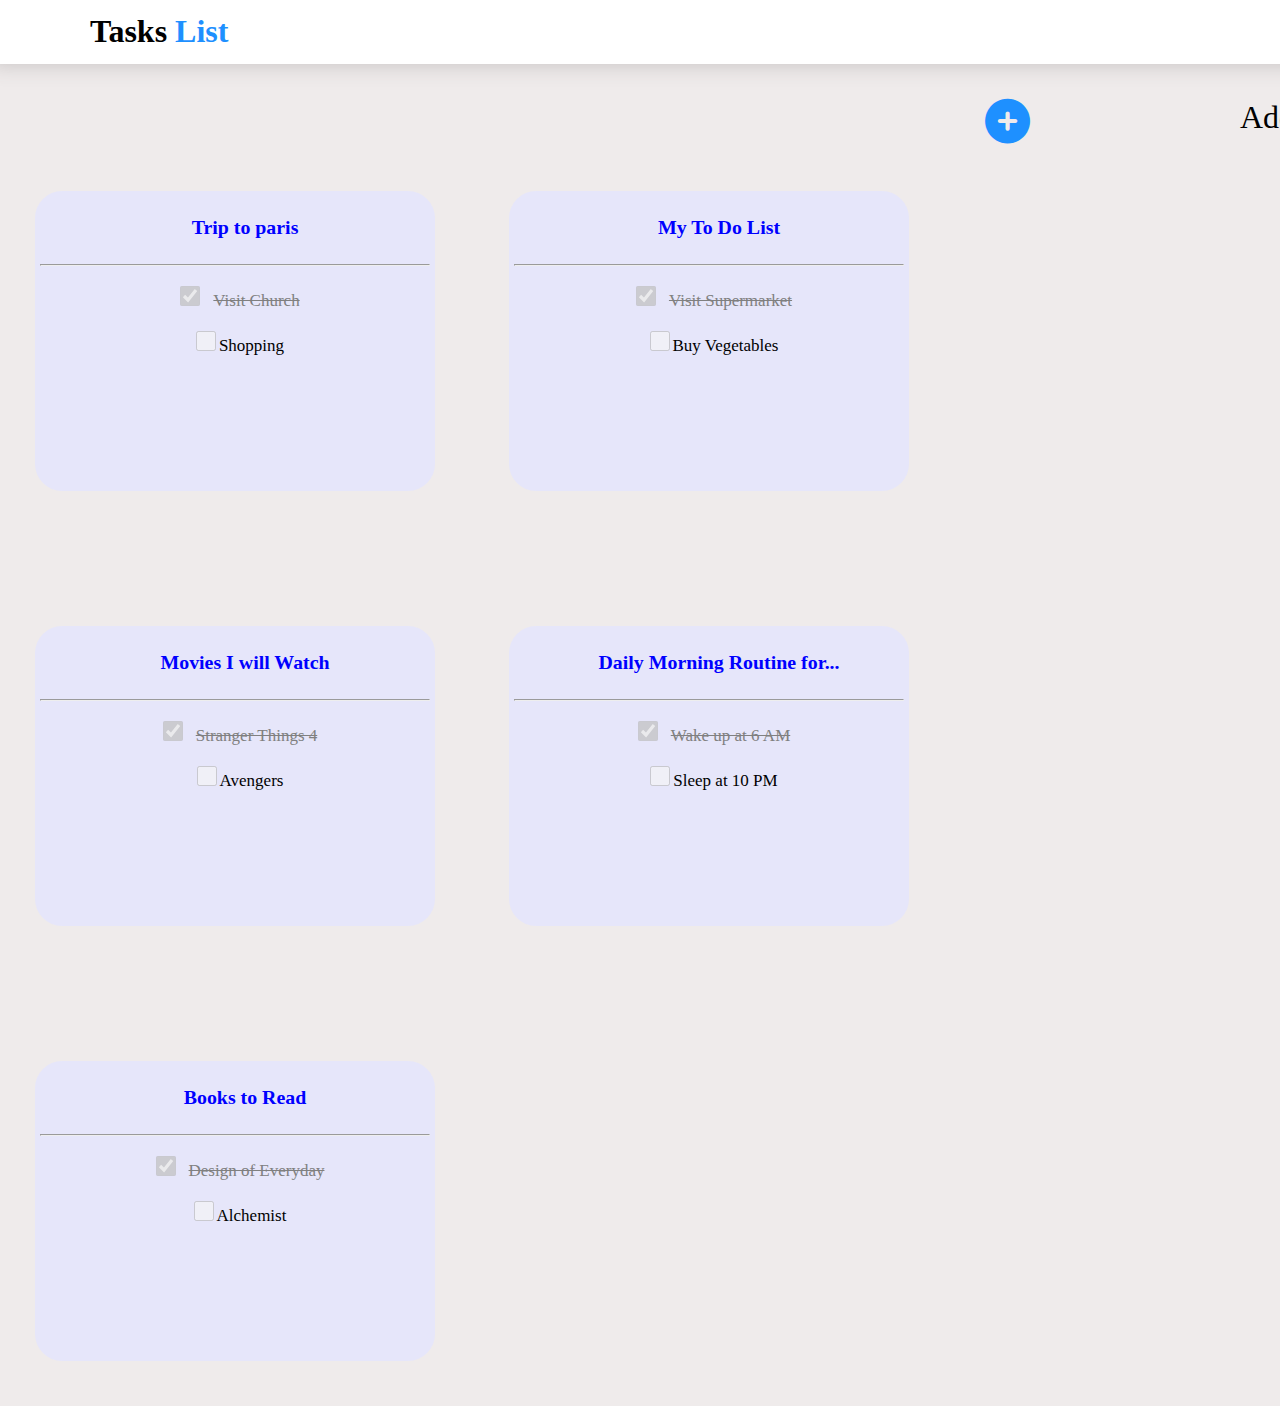
<file: index.html>
<!DOCTYPE html>
<html lang="en">
<head>
    <meta charset="UTF-8">
    <meta http-equiv="X-UA-Compatible" content="IE=edge">
    <meta name="viewport" content="width=device-width, initial-scale=1.0">
    <title>Document</title>
    <link rel="stylesheet" href="https://cdnjs.cloudflare.com/ajax/libs/font-awesome/6.2.1/css/all.min.css"/>
    <link rel="stylesheet" href="index.css">
</head>
<body>
    <div class="top-box">
        <h1 >Tasks <span style="color:dodgerblue;">List</span></h1>
    </div>
    <a href="index2.html" ><i class="fa-solid fa-circle-plus circle"></i></a>
    <a href="index2.html" class="add">Add New Task</a>    

    <div class="box-parent">
      <div class=" box box1">
        <a href="index3.html" style="text-decoration: none;"><h3>Trip to paris</h3></a>
          <hr>
          <input type="checkbox" checked disabled><span  class="line">Visit Church</span>
            <br>
                <input type="checkbox" disabled><span>Shopping</span>           
         
    </div>
      <div class=" box box2">
          <h3>My To Do List</h3>
          <hr>
          
              <input type="checkbox" checked disabled><span  class="line">Visit Supermarket</span>     
          
          <br>
          <input type="checkbox" disabled><span>Buy Vegetables</span>
      </div>
      <div class=" box box3">
          <h3>Movies I will Watch</h3>
          <hr>
          <input type="checkbox" checked disabled><span class="line">Stranger Things 4</span>
          <br>
          <input type="checkbox" disabled><span >Avengers</span> </span>
      </div>
      <div class="box box4">
          <h3>Daily Morning Routine for...</h3>
          <hr>
          <input type="checkbox" checked disabled><span class="line">Wake up at 6 AM</span>
          <br>
          <input type="checkbox" disabled><span>Sleep at 10 PM</span>
      </div>
      <div class="box box5">
          <h3>Books to Read</h3>
          <hr>
              <input type="checkbox" checked disabled><span class="line" for="checkbox">Design of Everyday</span>         
          <br>
          <input type="checkbox" disabled><span>Alchemist</span>
      </div>
      </div>

      
  
</html>
</body>
</html>
</file>
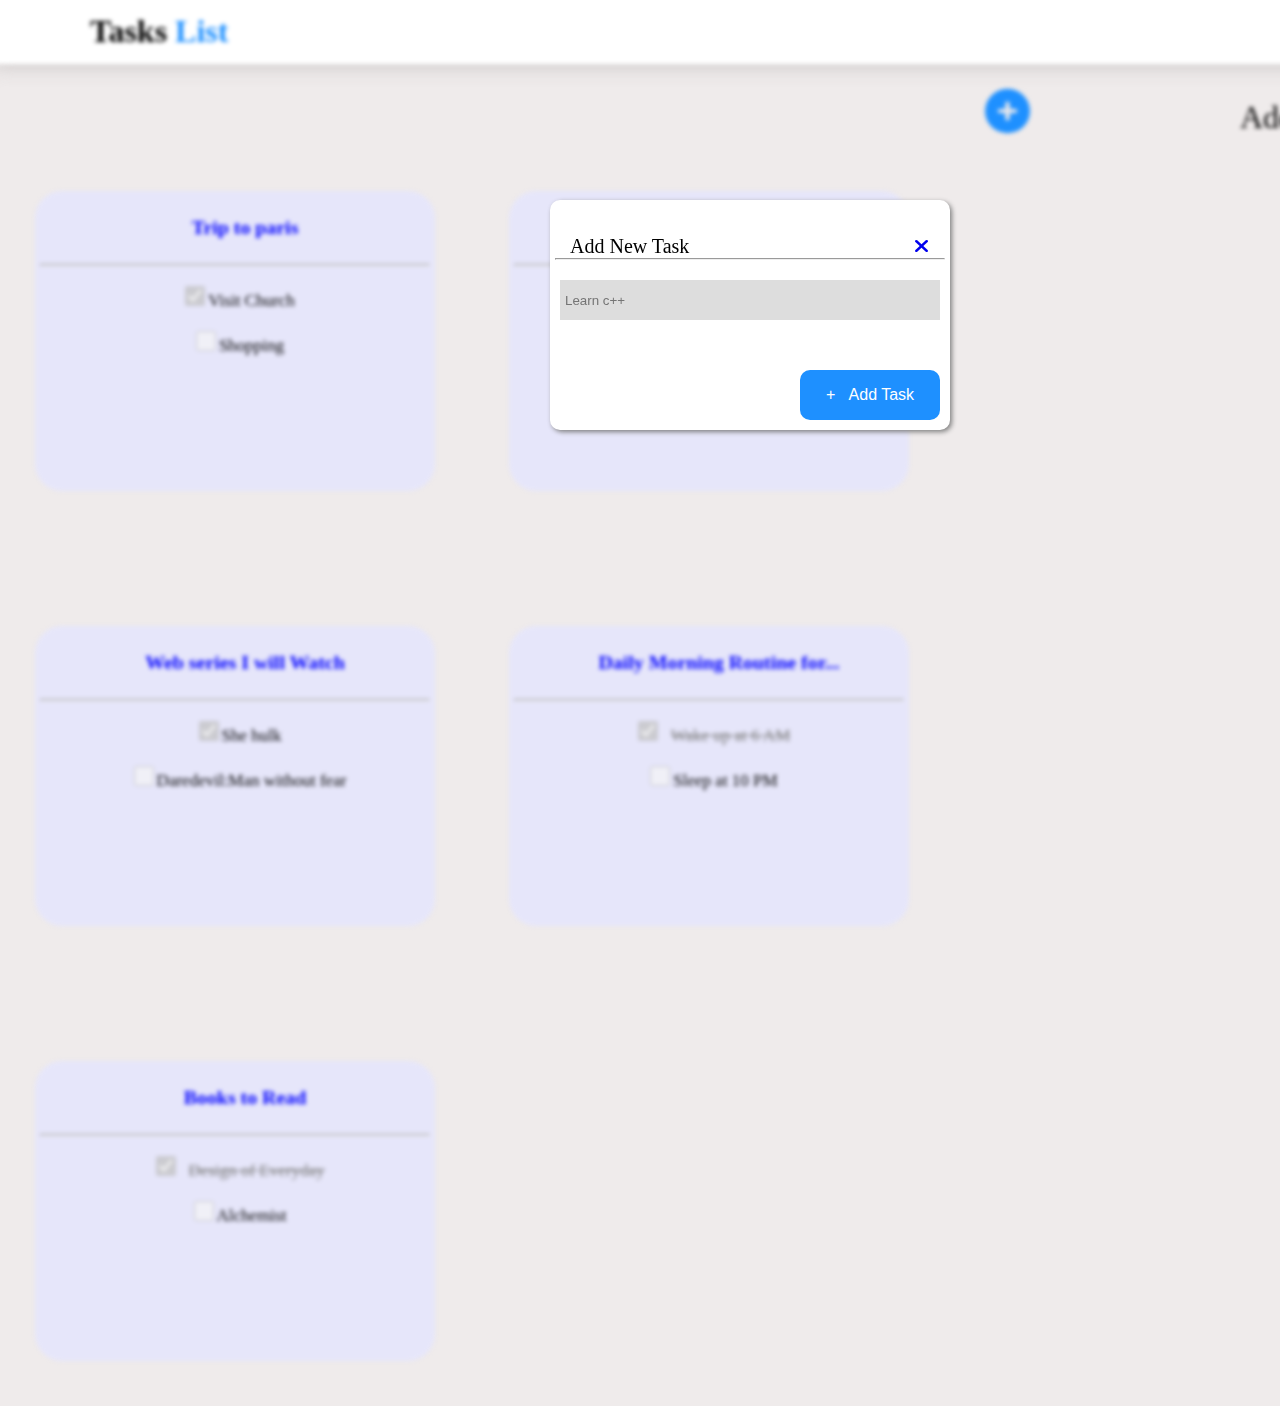
<file: index2.html>
<!DOCTYPE html>
<html lang="en">
<head>
    <meta charset="UTF-8">
    <meta http-equiv="X-UA-Compatible" content="IE=edge">
    <meta name="viewport" content="width=device-width, initial-scale=1.0">
    <title>Document</title>
    <link rel="stylesheet" href="https://cdnjs.cloudflare.com/ajax/libs/font-awesome/6.2.1/css/all.min.css"/>
    <link rel="stylesheet" href="index.css">
</head>
<body>
    <div class="blr">
        
            <div class="top-box">
                <h1 >Tasks <span style="color:dodgerblue;">List</span></h1>
            </div>
        <i class="fa-solid fa-circle-plus circle"></i>
        
    <a href="index2.html" class="add">Add New Task</a>  

    <div class="box-parent">
        <div class=" box box1">
            <a href="index3.html" style="text-decoration: none;"><h3>Trip to paris</h3></a>
            <hr>
                <input type="checkbox" checked disabled><span class="strike">Visit Church</span>
            <br>
                <input type="checkbox" disabled><span>Shopping</span>           

        </div>
        <div class=" box box2">
            <h3>My To Do List</h3>
            <hr>
            
                <input type="checkbox" checked disabled><span class="strike">Visit Supermarket</span>     
            
            <br>
            <input type="checkbox" disabled><span>Buy cookies</span>
        </div>
        <div class=" box box3">
            <h3>Web series I will Watch</h3>
            <hr>
            <input type="checkbox" checked disabled><span class="strike">She hulk</span>
            <br>
            <input type="checkbox" disabled><span>Daredevil:Man without fear</span>
        </div>
        <div class="box box4">
            <h3>Daily Morning Routine for...</h3>
            <hr>
            <input type="checkbox" checked disabled><span class="line">Wake up at 6 AM</span>
            <br>
            <input type="checkbox" disabled><span>Sleep at 10 PM</span>
        </div>
        <div class="box box5">
            <h3>Books to Read</h3>
            <hr>
                <input type="checkbox" checked disabled><span class="line" for="checkbox">Design of Everyday</span>         
            <br>
            <input type="checkbox" disabled><span>Alchemist</span>
        </div>
        </div>

        
    </div>
    <div class="menu">
        <p class="menu-heading">Add New Task&nbsp;&nbsp; &nbsp;&nbsp; &nbsp;&nbsp; &nbsp;&nbsp; &nbsp;&nbsp; &nbsp;&nbsp; &nbsp;&nbsp; &nbsp;&nbsp; &nbsp;&nbsp; &nbsp;&nbsp; &nbsp;&nbsp; &nbsp;&nbsp; &nbsp;&nbsp; &nbsp;&nbsp; &nbsp;&nbsp; <a href="index.html"> <span><i class="fa-solid fa-xmark">
        </i></a></span></p>
        <hr>
        <input type="text" class="input" placeholder="Learn c++"><br>
        <a href="index.html" ><button class="menu-add">+ &nbsp;&nbsp;Add Task</button></a>
    </div>
</body>
</html>
</file>
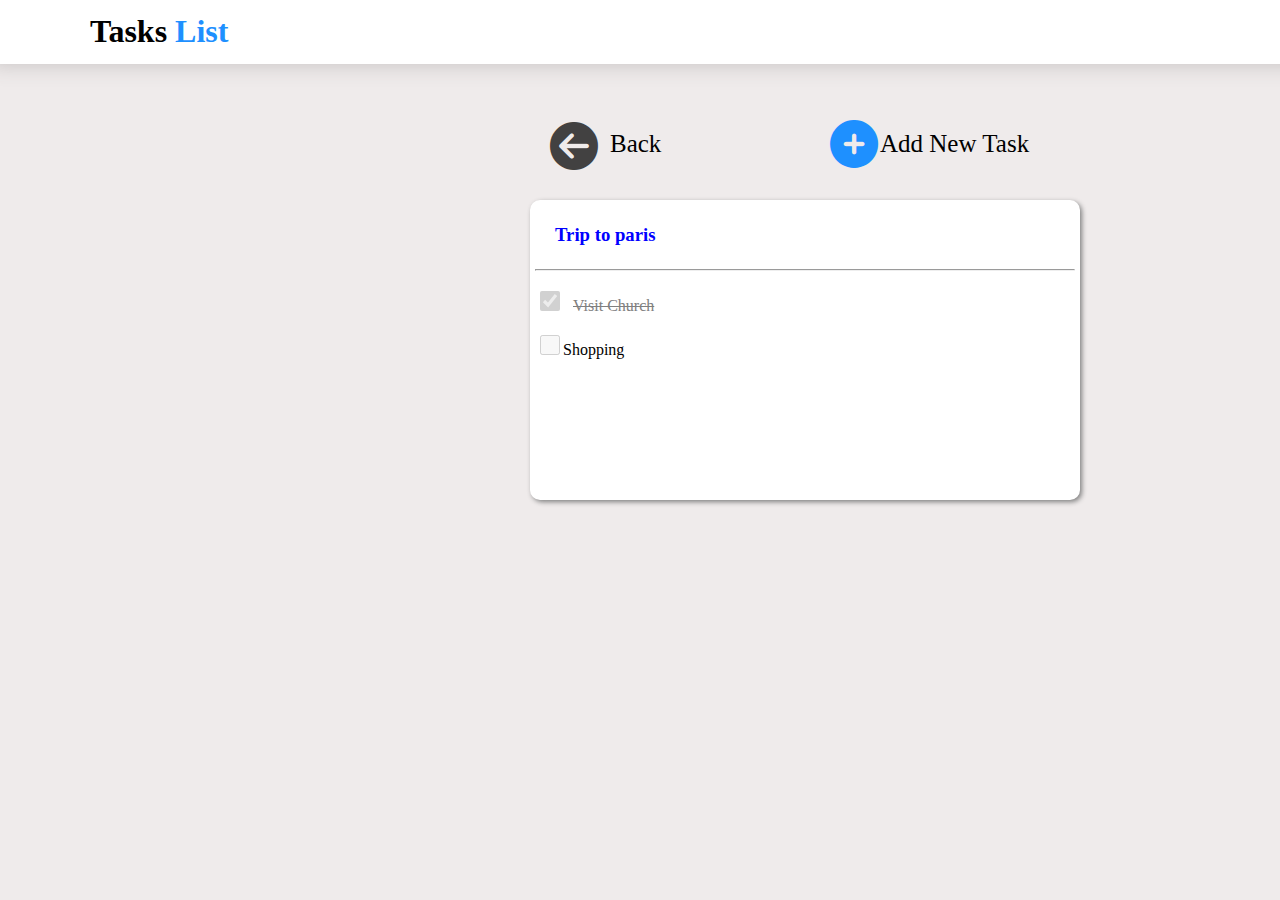
<file: index3.html>
<!DOCTYPE html>
<html lang="en">
<head>
    <meta charset="UTF-8">
    <meta http-equiv="X-UA-Compatible" content="IE=edge">
    <meta name="viewport" content="width=device-width, initial-scale=1.0">
    <title>Document</title>
    <link rel="stylesheet" href="https://cdnjs.cloudflare.com/ajax/libs/font-awesome/6.2.1/css/all.min.css"/>
    <link rel="stylesheet" href="index.css">
</head>
<body>
    
    <div class="last-page">
        <div class="top-box">
            <h1 >Tasks <span style="color:dodgerblue;">List</span></h1>
        </div>
    <div class="center">
        <a href="index.html" style="text-decoration:none;" ><i class="fa-solid fa-circle-arrow-left arrow"></i><font id="back">Back</font></a>
        <a href="index4.html" style="text-decoration:none;" ><i class="fa-solid fa-circle-plus circleplus"></i><span id="add2">Add New Task</span></a>

        <div class="menu-container">
            <a href="index3.html" style="text-decoration: none;"><h3>Trip to paris</h3></a>
          <hr>
            
                    <input type="checkbox" checked disabled><span class="line">Visit Church</span>
                <br>
                    <input type="checkbox" disabled><span>Shopping</span> 
        </div>
    </div>
</body>
</html>
</file>
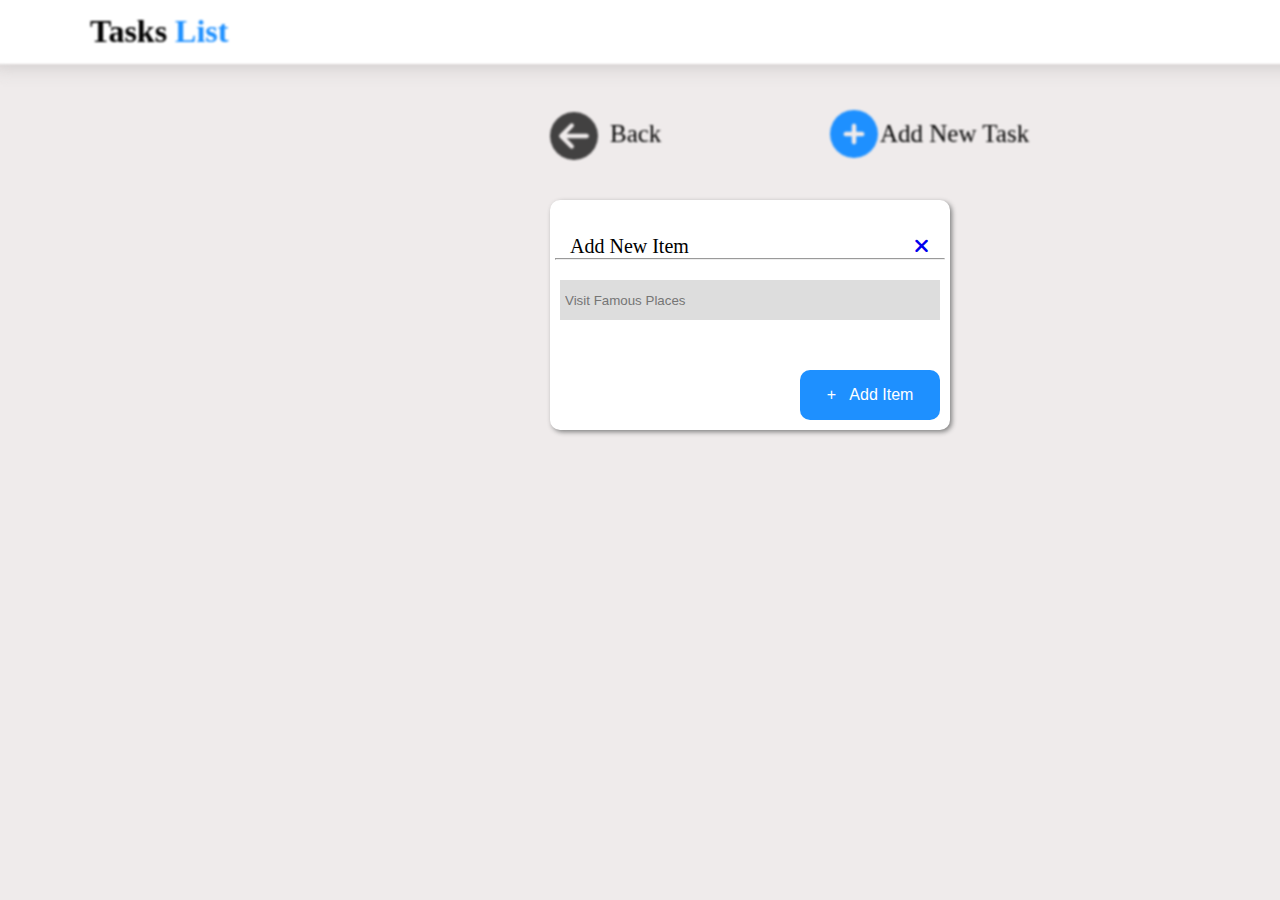
<file: index4.html>
<!DOCTYPE html>
<html lang="en">
<head>
    <meta charset="UTF-8">
    <meta http-equiv="X-UA-Compatible" content="IE=edge">
    <meta name="viewport" content="width=device-width, initial-scale=1.0">
    <title>Document</title>
    <link rel="stylesheet" href="https://cdnjs.cloudflare.com/ajax/libs/font-awesome/6.2.1/css/all.min.css"/>
    <link rel="stylesheet" href="index.css">
</head>
<body>
    <div class="child">
    <div class="last-page">
        <div class="top-box">
            <h1>Tasks <span style="color:dodgerblue;">List</span></h1>
        </div>
        <div class="center">
            <a href="index.html" style="text-decoration:none;" ><i class="fa-solid fa-circle-arrow-left arrow"></i><font id="back">Back</font></a>
            <a href="index4.html" style="text-decoration:none;" ><i class="fa-solid fa-circle-plus circleplus"></i><span id="add2">Add New Task</span></a>
        </div>
    </div>
</div>
    <div class="menu">
        <p class="menu-heading">Add New Item &nbsp;&nbsp;&nbsp;&nbsp;&nbsp;&nbsp;&nbsp;&nbsp;&nbsp;&nbsp;&nbsp;&nbsp;&nbsp;&nbsp;&nbsp;&nbsp;&nbsp;&nbsp;&nbsp;&nbsp;&nbsp;&nbsp;&nbsp;&nbsp;&nbsp;&nbsp;&nbsp;&nbsp;&nbsp;&nbsp;&nbsp;&nbsp;&nbsp;&nbsp;&nbsp;&nbsp;&nbsp;&nbsp; &nbsp;&nbsp;&nbsp;&nbsp;  <a href="index.html"> <span><i class="fa-solid fa-xmark">
        </i></a></span></p>
        <hr>
        <input type="text" class="input" placeholder="Visit Famous Places"><br>
        <button class="menu-add">+ &nbsp;&nbsp;Add Item</button>
    </div>
</body>
</html>
</file>
<file: index.css>
body{
    margin:0;
    padding:0;
    background-color: rgb(239, 235, 235);
    /* height: 2000px; */
    /* width:100%; */
}

.top-box{
    background-color: white;
    width:100%;
    height:70px;
    box-shadow: 1px 1px 20px rgb(199, 195, 195);
    margin: -10px;
    padding:2px;
    position: relative;
   padding-left: 100px;
   padding-right: -50px;


    
}
.h1{
   margin: 10px 180px;
   padding-right: -30px;
   padding-left: 30px;
    font-size: 2.5em;


}
.circle{
    color:dodgerblue;
    font-size: 2.8em;
    position: absolute;
    top:100px;
    right:250px;
}
.add{
   position: relative;
    text-decoration: none;
    right:-1240px;
    bottom: -45px;
    font-size: 2em;
    text-decoration: none;
    color: black;
}
h3{
    color: blue;
    padding: 5px;
    margin-left: 20px;
}
input{
    width:20px;
    height:20px;
    line-height: 10px;
    padding: 5px;
    margin-left: 10px;
    margin-top: 20px;
}
span.line{
    color:gray;
    margin-left: 10px;
    text-decoration: line-through;
    
        margin-left: 10px;

}

hr{
    margin: 0 5px;
    color: transparent;
}

.box{

        width: 400px;
        height: 300px;
        border-radius: 27px;
        text-align: center;
        font-size: 17px;
        display: inline-block;
        margin: 35px;
        margin-top: 100px;
        gap: 50px;
        background: lavender;
        
    
        border-width: 3px;
}
.box:hover{
    cursor: pointer;
    box-shadow: 2px 2px 5px gray;
}
.blr{
    filter: blur(2.2px);

    
 }
 .menu{
    position: absolute;
    width:400px;
    height:230px;
    background-color: rgb(255, 255, 255);
    top:200px;
    left:550px;
    border-radius: 10px;
    
    box-shadow: 2px 2px 5px gray;
}
.close{
    position: absolute;
    top:20px;
    left: 300px;
    text-decoration: none;
    font-size: 3em;
    color: gray;
}

.close:hover{
    cursor:pointer;
    
}
.input{
    width:370px;
    height: 30px;
    background-color: rgb(221, 221, 221);
    border: none;

}
.menu-add{
    margin-top: 50px;
    background-color: dodgerblue;
    width:140px;
    height:50px;
    border: none;
    border-radius: 10px;
    color: white;
    font-size: 1em;
    margin-left: 250px;
    text-decoration: none;
}
.menu-add:hover{
    cursor: pointer;
}
.menu-heading{
    font-size:20px;
    margin: 35px 0 0 20px;
}
.menu-container{
    width:550px;
    height:300px;
    background-color: white;
    position: absolute;
    top:200px;
    left:530px;
    box-shadow: 2px 2px 5px grey;
    border-radius: 10px;
}
.menu-container:hover{
    cursor: pointer;
}


.circleplus{
    font-size: 3em;
    color: dodgerblue;
    position: absolute;
    top:120px;
    left:830px;
}
.arrow{
    color:rgb(66, 65, 65);
    font-size:3em;
    position: absolute;
    top:122px;
    left:550px;
}
#back{
    color: black;
    position: absolute;
    font-size: 25px;
    top:130px;
    left:610px;
}
#add2{
  
    color: black;
    position: absolute;
    top:130px;
    left:880px;
    font-size: 25px;
}

.child{
    filter: blur(1.3px);
   position: relative;
}
</file>
